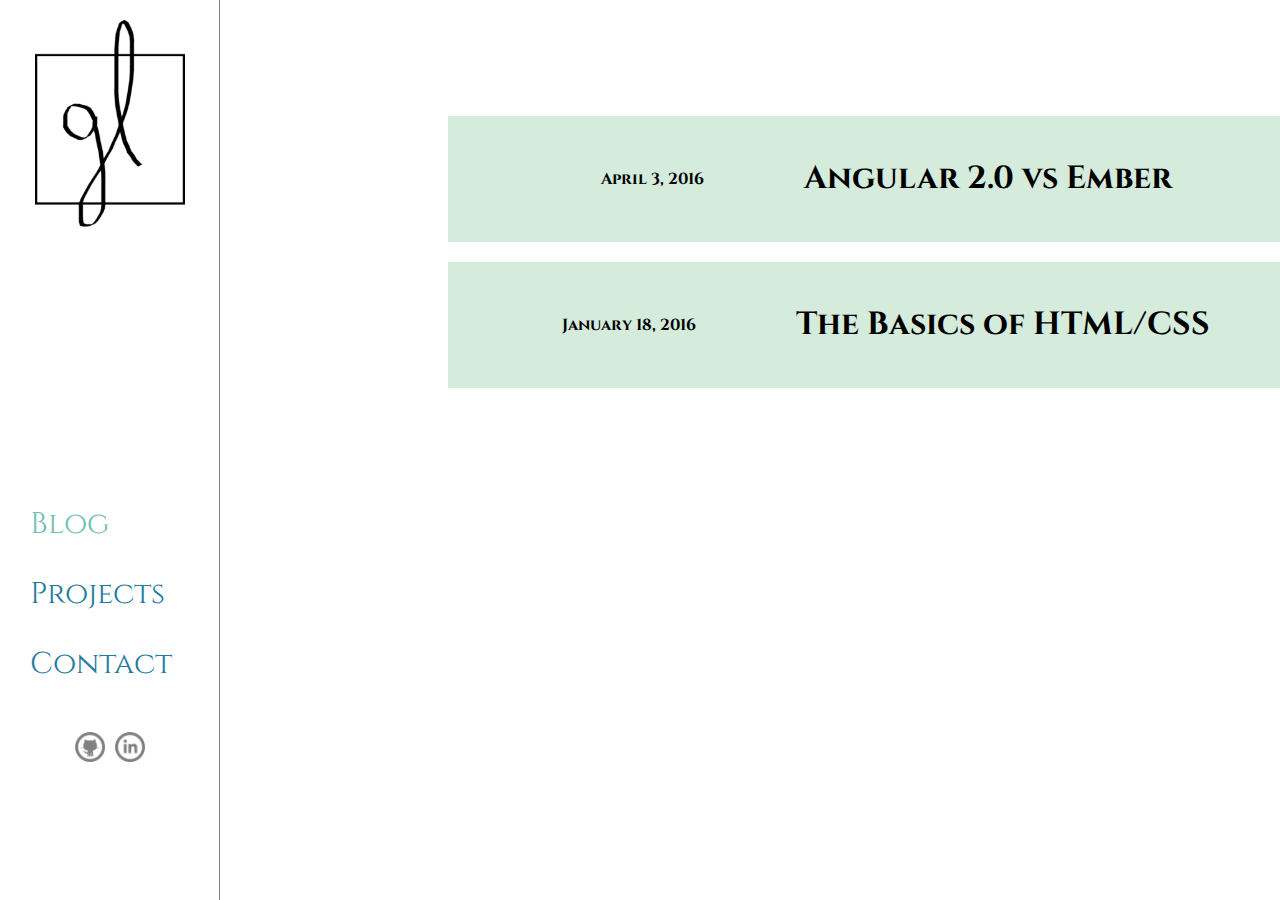
<file: blog.html>
<!DOCTYPE html>
<html>
  <head>
    <meta charset="utf-8">
    <title>Gracie Lundell</title>
    <link rel="stylesheet" href="css/master.css" media="screen" title="no title" charset="utf-8">
    <link href='https://fonts.googleapis.com/css?family=Cinzel' rel='stylesheet' type='text/css'>
    <script src="https://ajax.googleapis.com/ajax/libs/jquery/1.12.2/jquery.min.js"></script>
    <script src="js/scripts.js" charset="utf-8"></script>
  </head>
  <body>
    <div class="container">
      <div class="sidebar">
        <a href="index.html"><img class="glLogo" src="img/glLogo3.png" alt="" /></a>
        <ul class="navbar">
          <li><a href="blog.html">Blog</a></li>
          <li><a href="projects.html">Projects</a></li>
          <li><a href="contact.html">Contact</a></li>
        </ul>

        <div class="personalLinks">
          <a class="social-icon" href="https://www.github.com/gracielundell">
            <img src="img/github.png" alt="" />
          </a>
          <a class="social-icon" href="https://www.linkedin.com/in/gracielundell">
            <img src="img/linkedin.png" alt="" />
          </a>
        </div>

      </div> <!-- end sidebar -->

      <div class="content">
        <ul class="blog">
          <li>
            <div class="blogPost" id="angularVSember">
              <h4>April 3, 2016</h4>
              <h1 >Angular 2.0 vs Ember</h1>
              <div id="blogPost2">
                <p>Currently I am enrolled in the Portland-based code school, Epicodus. Last week, we learned the basics of the new JavaScript framework, Angular 2.0. Angular 2.0 is a framework that uses Typescript to compile you written code into JavaScript to be implemented on the web. It uses a local server to update and run projects through the Node Project Manager (npm) toolkit, Gulp. The server is run by first running <span class=“accent”>$ gulp build</span>, followed by <span class=“accent”> $ gulp serve</span>.</p>
                <p>This week, we are learning another JavaScript framework, Ember. Ember is a opinionated development system, which means that best practices are not only encouraged, but must be used to get the project to run on the server. The server is hosted locally and uses <span class=“accent”>$ ember s</span> to activate.</p>
                <p>This post will be about my experience using the two frameworks, and a beginner’s opinions about the two.</p>
                <p>Let’s take a closer look at each:</p>
                <h2>Angular 2.0</h2>
                <p>Something that I like very much about Angular 2.0 (I have no experience with Angular 1) is that you can clearly tell what files the one you are working on is interacting with. At the top of every file is a list of what files must be imported to run the code on that page:</p>
                <pre>
                  import { Component, EventEmitter } from ‘angular2/core’;
                  import { MealListComponent } from ‘.meal-list.component’;
                  import { Meal } from ‘./meal.model’;
                </pre>
                <p>For example, here is the beginning of my parent file for a meal tracking app. This file is the base of the program, getting information from the meal list, the model (Meal), and Angular’s own framework to create the emitter and components. This gives the programmer a clear idea of what the functionality of this page of code is trying to/will do. It makes it easy for someone who may not be familiar with the code to follow its routing between components. </p>
                <p>Not only can you see where you are sending and retrieving data from, all of your working files reside inside the same folder, App. This makes it easy to move between pages and keep track of where information is going. </p>
                <p>I also very much enjoy the way Angular is compiled: the programmer only ever writes in Typescript; the framework takes care of all the compiling for you in a behind-the-scenes fashion. The project runs on your local server (localhost:3000), but does not need a database. This way, you only need to worry about one language’s syntax/errors/etc. The HTML components may be written on the same file as the Typescript that controls its functionality, or may be moved to a separate file for more modularity.</p>
                <h2>Ember</h2>
                <p>Ember is an opinionated language, meaning that it has set rules for how files may communicate and is more picky about syntax than a non-opinionated one. The pro of this is that every project in Ember must follow a similar path to completion, and switching between projects is made easier because you know where everything is. The downside, and this may just be an Ember thing, is that there ARE SO MANY FILES AND FOLDERS. Everything is completely modular too, with JavaScript elements residing in .js files (and multiple folders that contain .js files); while Handlebars elements reside in .hbs files (Handlebars is essentially written with HTML elements, but uses <span class=“accent”>{{ }}</span> to pull in (usually) user interface data through JS). </p>
                <p>I feel like currently I waste so much time just trying to find what file it is I need to write something in, and follow where it’s sending its information to. Though, with time I think this will become one of the things to love about Ember: once you figure out the file path, the code is so modular and organized. It also enforces that you actually grasp how the files relate. It’s up to you to know the path the data needs to be sent along to get from the children files to their parents and the model. </p>
                <p>Another thing that is great about Ember is that it’s super command-line friendly, with most files being created there. To begin a project, one types <span class=“accent”>$ ember generate new [file-name]</span> into the location they want the project to reside in their terminal. Then <span class=“accent”>$ cd</span> into this file and begin working. Your README.md, package.json, all npm and bower components, as well as app, styles, config, components, tests, template, etc files are there for you already. What a dream! Adding new components and models are also generated through the command line and will create all the necessary files for you with their proper exporting code.
                </p>
                <p>Something I don’t really like about Ember is that you’re writing in two languages on one project: JS and HBS. Though the more time I spend with this framework the less this bothers me. The .hbs files are all dealing with and taking in/spitting out UI, while the .js files are performing the actual functionality of the code. In JavaScript. When working in Angular 2.0 and Typescript, I felt it was hard to retain what was language, Typescript and what was framework. I feel in Ember the two are more separated and therefore more identifiable. </p>
                <h2>To Conclude...</h2>
                <p>I am someone who learns best if they can identify a pattern and follow it through different circumstances. Ember is full of patterns: where the data goes, how it jumps from a .hbs file, into its corresponding .js file, back to a .hbs, and then a final jump into the .js model. I feel like though there may be a few more intuitive things in Angular 2.0, I want to understand Ember more. I like the idea of being able to jump into another’s code and know where everything should be. I feel like after a week I am finally understanding where and how the paths access and pass information from file to file. It’s a struggle, but one I find myself wanting to win for the feeling of accomplishment that I know will come with it. </p>
              </div> <!-- end blogPost2 -->
            </div>  <!-- end blogpost -->
          </li>
          <li>
            <div class="blogPost"id="htmlBasics">
              <h4>January 18, 2016</h4>
              <h1>The Basics of HTML/CSS</h1>
              <div id="blogPost1">
                <p>We all know that first impressions are vital to successful business and social interactions. In today’s society, webpages are increasingly becoming more influential as a means of presenting ourselves. If a webpage does not initially grab someone's attention, either through ease-of-layout, color scheme, etc, there is a large chance the user will leave the site sooner than they would have had it something that grabbed their attention. Even for people who do not care about visuals as much when it comes to the web, if a page is hard to maneuver they will not spend time there.</p>
                <p>This is where well done HTML and CSS can come into play in vital ways. HTML (Hyper Text Markup Language) is used to place content on a webpage, using tags to display and manipulate different content. CSS (Cascading Style Sheets) is what is used to style the webpage on top of the HTML and determines where and how the content will lie on the page. Here are some examples of HTML:</p>
                <pre>
                  HTML tags
                  &#60em&#62...&#60/em&#62
                  &#60p&#62...&#60/p&#62
                  &#60img&#62
                </pre>
                <p>The main difference between HTML and CSS is that HTMl tags are used with and when writing the actual webpage. For example, the <p> tag is used to begin a new paragraph, applied to the actual content of the page. The styling that is supplied by the CSS is done entirely in a separate file from the content and is linked to at the beginning of the page. As to targeting specific aspects of the page, CSS is referenced through classes, id's, and HTML tags. The CSS styling in its specific file may look something like this: <p>
                  <pre>
                    p {
                      font-size: 20px;
                      text-align: center;
                    }
                </pre>
                <p>This exapmle of CSS styling targets the p tag (which tells the HTML where to add line breaks for paragraphs), and says that the text should be 20 pixels in size, and should be centered on the page.</p>
                <p>Using only these two in conjunction, the HTML to determine the content and the CSS to style it, one can make a beautiful site, but will experience immense frustration in the process. But wait! The Bootstrap library, developed by the folks at Twitter, makes styling the webpage SO MUCH EASIER. One can apply already initialized classes inside a div tag that will automatically change the way the page looks. An example:</p>
                <pre>
                  &#60div class=“jumbotron”&#62
                  &#60/div&#62
                </pre>
                <p>This applied tag can then be (optionally) further styled to fit the individual’s specific taste. The most used tool for customizing Bootstrap is the Box Model. </p>
                <img src="img/box-model.png" alt="Picture of the box model">
                <p>The box model is used to segregate the different parts of the page that surround each HTML aspect. The HTML (content) is surrounds by three aspects: the margin, the border, and the padding. </p>
                <p><u>Margin:</u> transparent area between articles on the webpage. Provides spacing without affecting anything but layout on the page.</p>
                <p><u>Border:</u> surrounds the padding; may be partially or fully applied to an element on the webpage to add a visual separation (as with a line between sections on the page).</p>
                <p><u>Padding:</u>  creates transparent space around the content on a page</p>
                <p>Using the Bootstrap library in conjunction with the box model is an easy way to add specific styling to your webpage with minimal effort. </p>
              </div> <!-- end blogPost1 -->
            </div> <!-- end blogpost -->
          </li>
        </ul>



      </div> <!-- end content -->

    </div> <!-- end container -->
  </body>
</html>
</file>
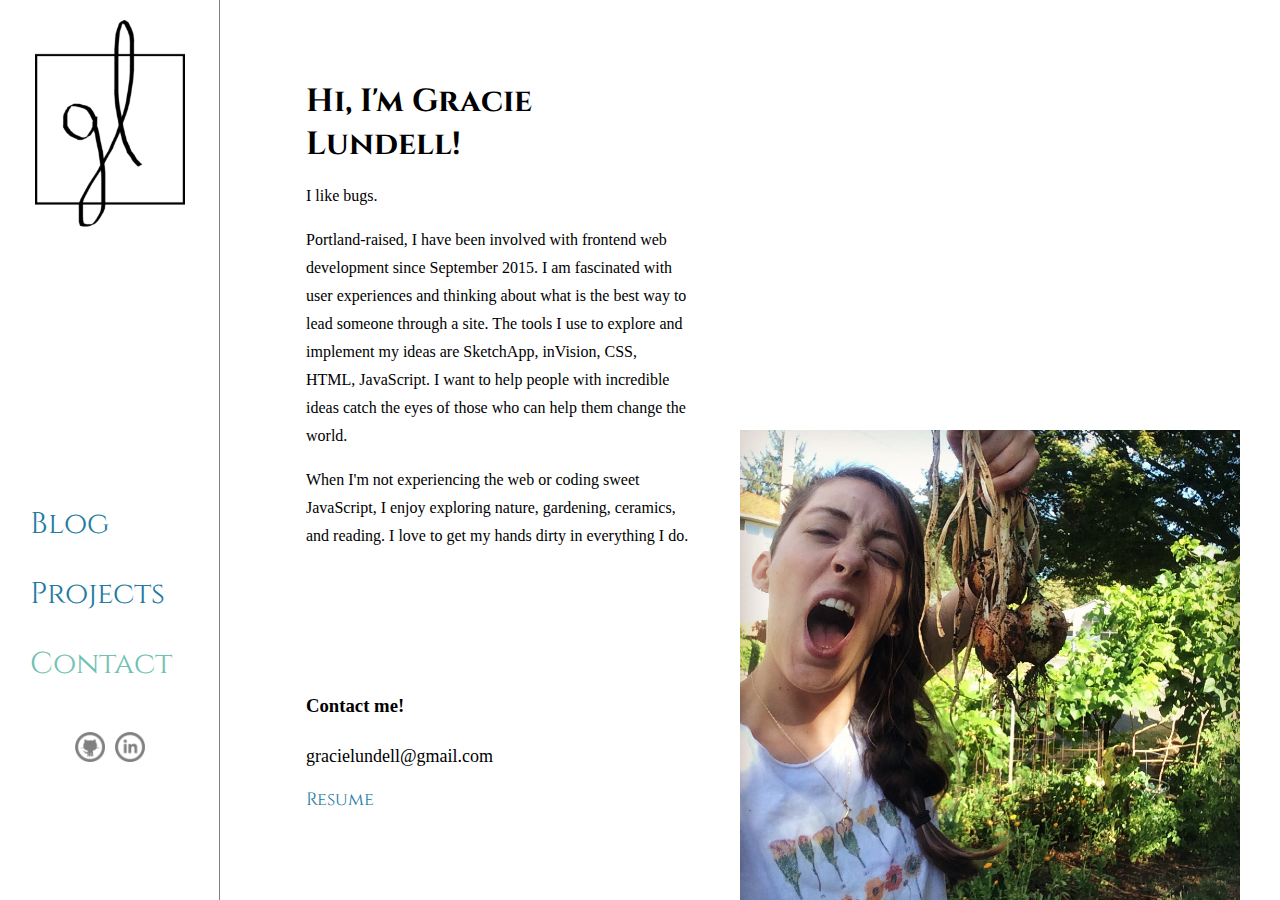
<file: contact.html>
<!DOCTYPE html>
<html>
  <head>
    <meta charset="utf-8">
    <title>Gracie Lundell</title>
    <link rel="stylesheet" href="css/master.css" media="screen" title="no title" charset="utf-8">
    <link href='https://fonts.googleapis.com/css?family=Cinzel' rel='stylesheet' type='text/css'>
    <script src="https://ajax.googleapis.com/ajax/libs/jquery/1.12.2/jquery.min.js"></script>
    <script src="js/scripts.js" charset="utf-8"></script>
  </head>
  <body>
    <div class="container">
      <div class="sidebar">
        <a href="index.html"><img class="glLogo" src="img/glLogo3.png" alt="" /></a>
        <ul class="navbar">
          <li><a href="blog.html">Blog</a></li>
          <li><a href="projects.html">Projects</a></li>
          <li><a href="contact.html">Contact</a></li>
        </ul>

        <div class="personalLinks">
          <a class="social-icon" href="https://www.github.com/gracielundell">
            <img src="img/github.png" alt="" />
          </a>
          <a class="social-icon" href="https://www.linkedin.com/in/gracielundell">
            <img src="img/linkedin.png" alt="" />
          </a>
        </div>

      </div>
      <div class="content content">
        <div class="contactInfo">
          <h1>Hi, I'm Gracie Lundell!</h1>
          <p>
            I like bugs.
          </p>
          <p>
            Portland-raised, I have been involved with frontend web development since September 2015. I am fascinated with user experiences and thinking about what is the best way to lead someone through a site. The tools I use to explore and implement my ideas are SketchApp, inVision, CSS, HTML, JavaScript. I want to help people with incredible ideas catch the eyes of those who can help them change the world.
          </p>
          <p>
            When I'm not experiencing the web or coding sweet JavaScript, I enjoy exploring nature, gardening, ceramics, and reading. I love to get my hands dirty in everything I do.
          </p>

          <h3>Contact me!</h3>
          <ul class="contactMe">
            <li>gracielundell@gmail.com</li>
            <li><a href="resume.html">Resume</a></li>
          </ul>
        </div>
        <div class="contactImg">
          <img src="img/gracie.jpg" alt="" />
        </div>
      </div>
    </div>
  </body>
</html>
</file>
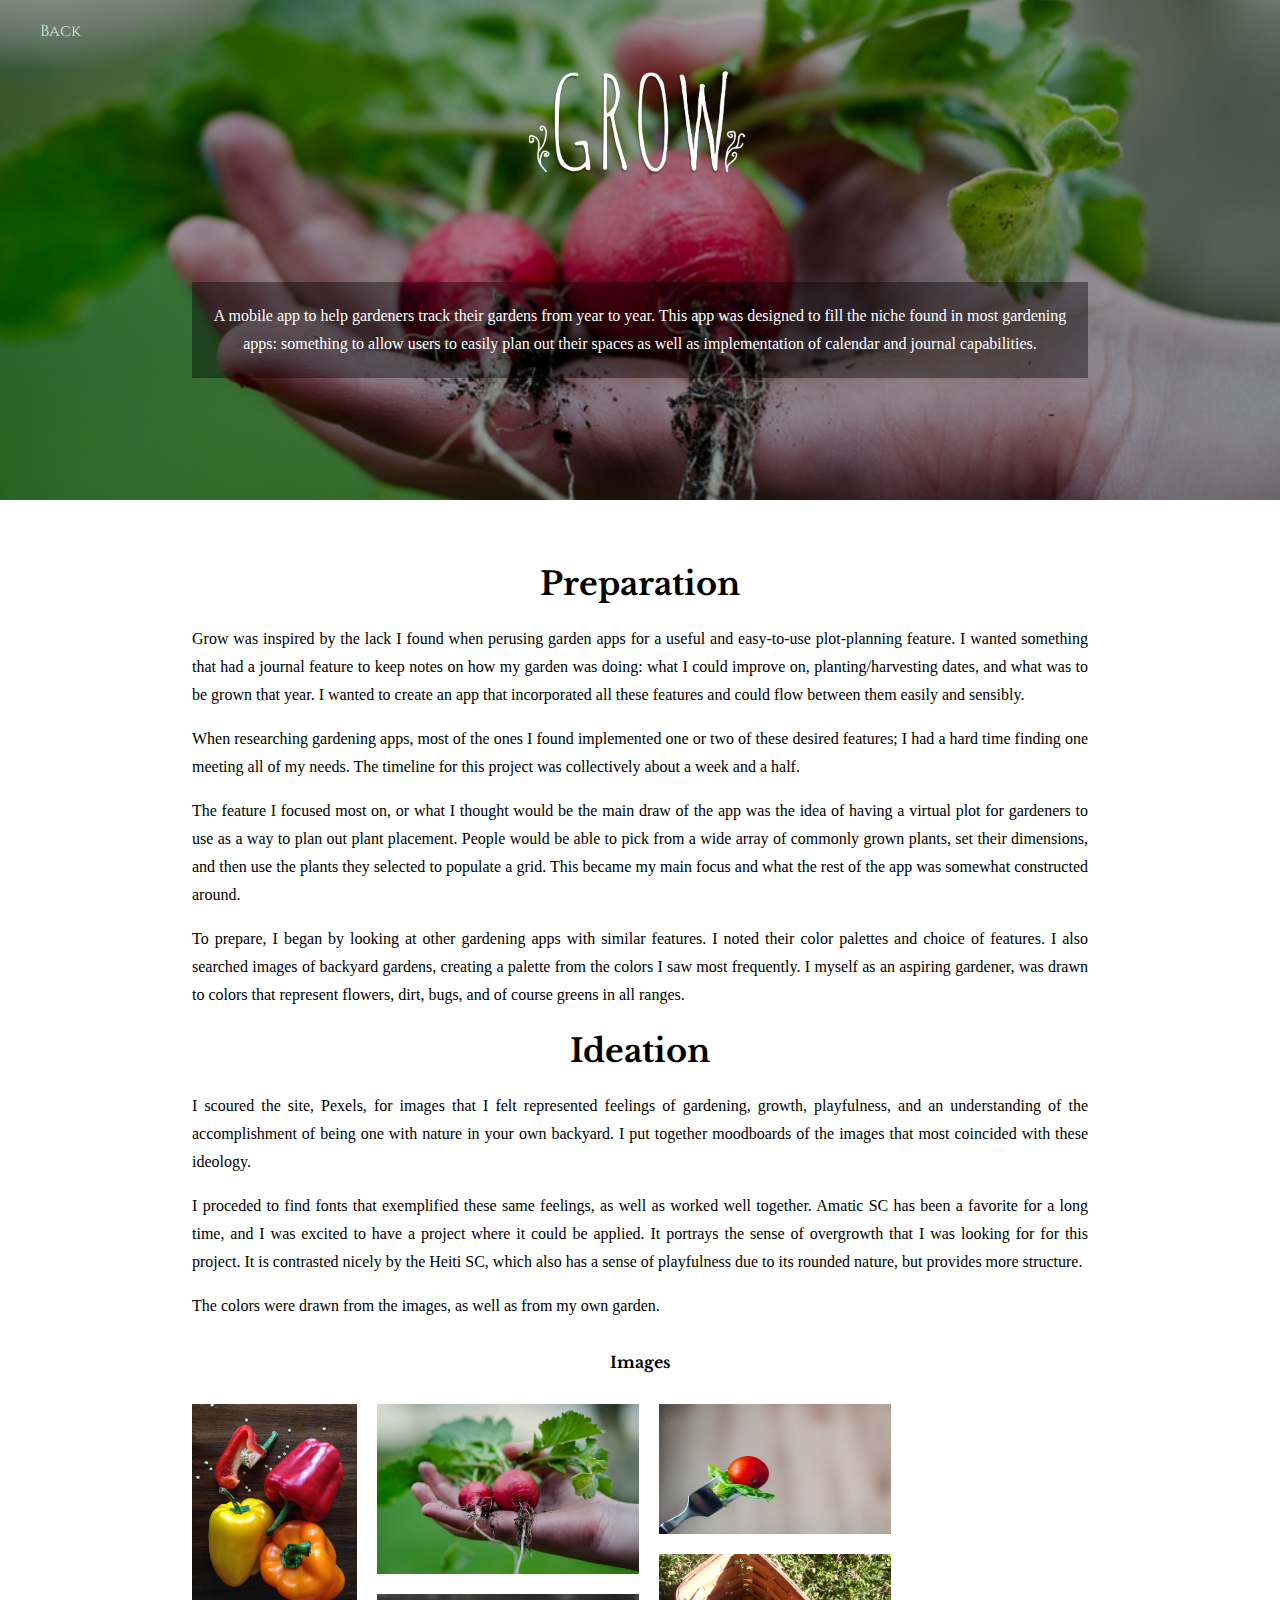
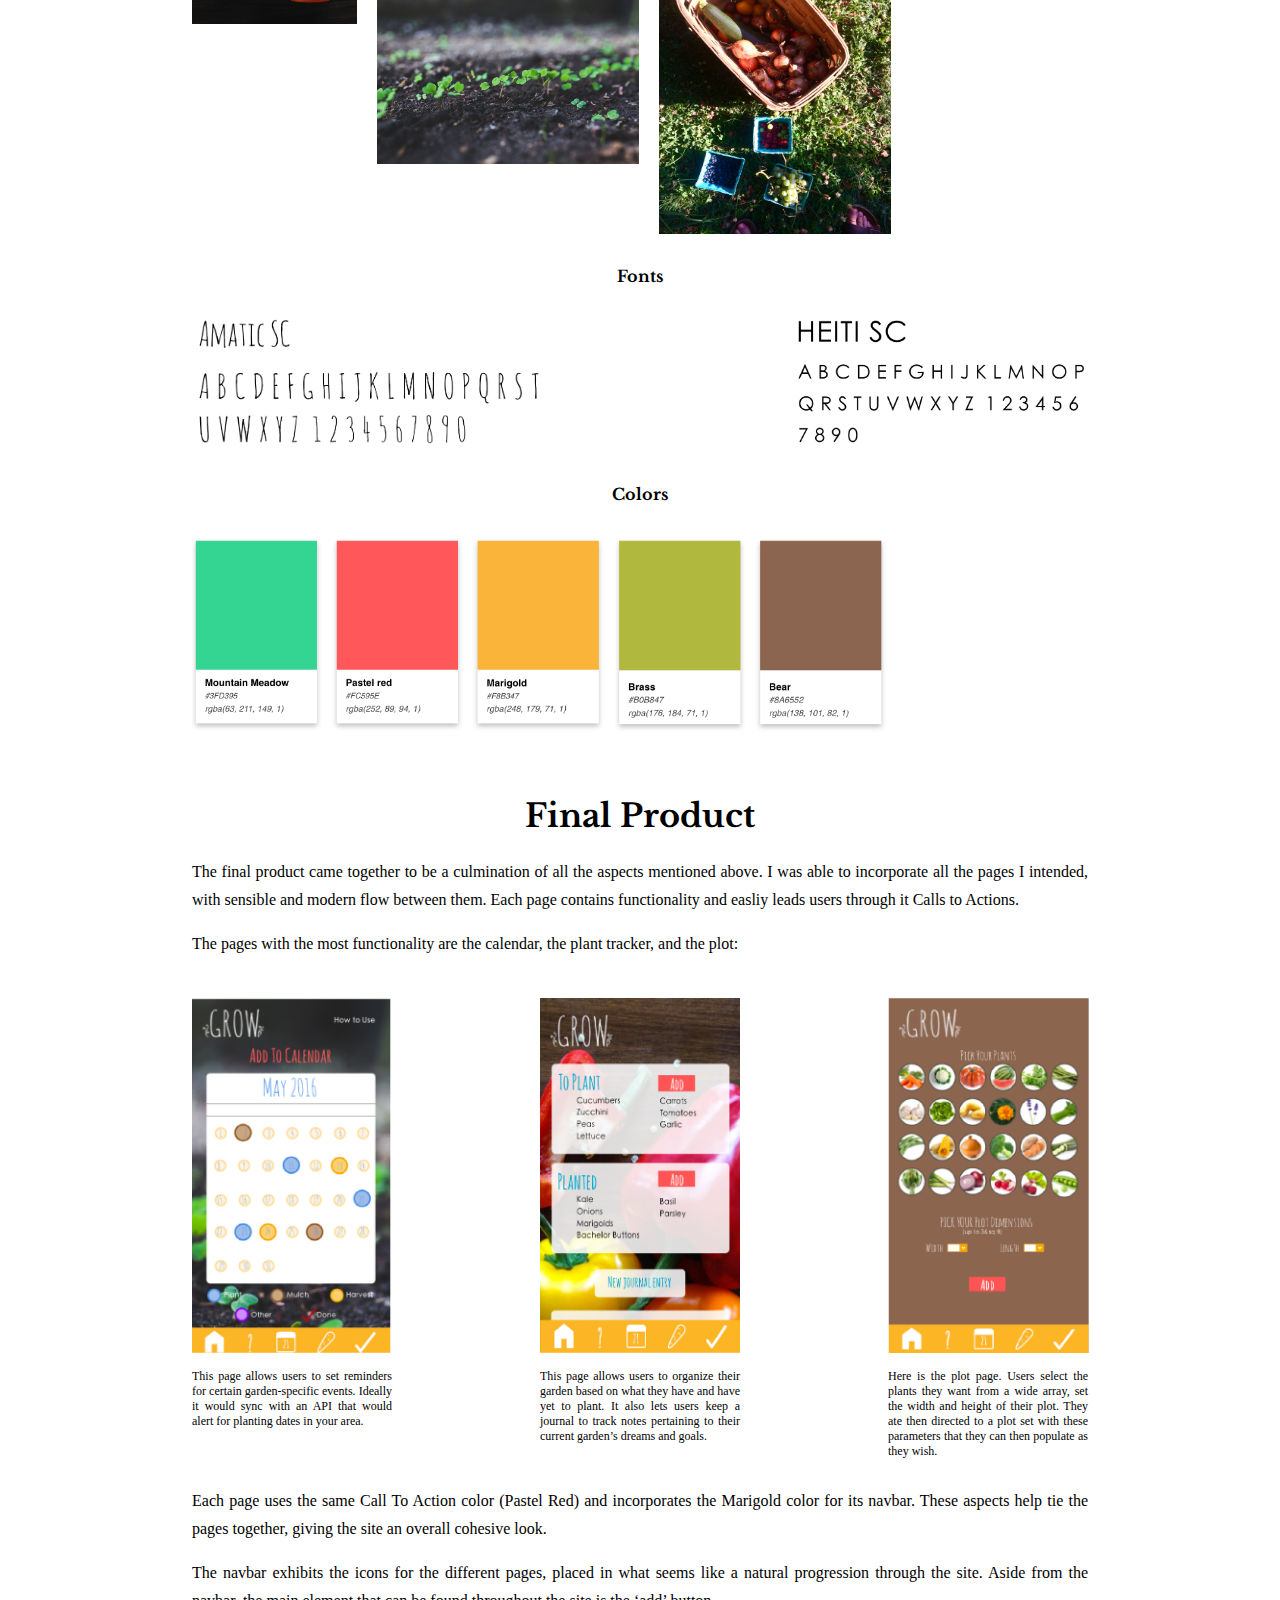
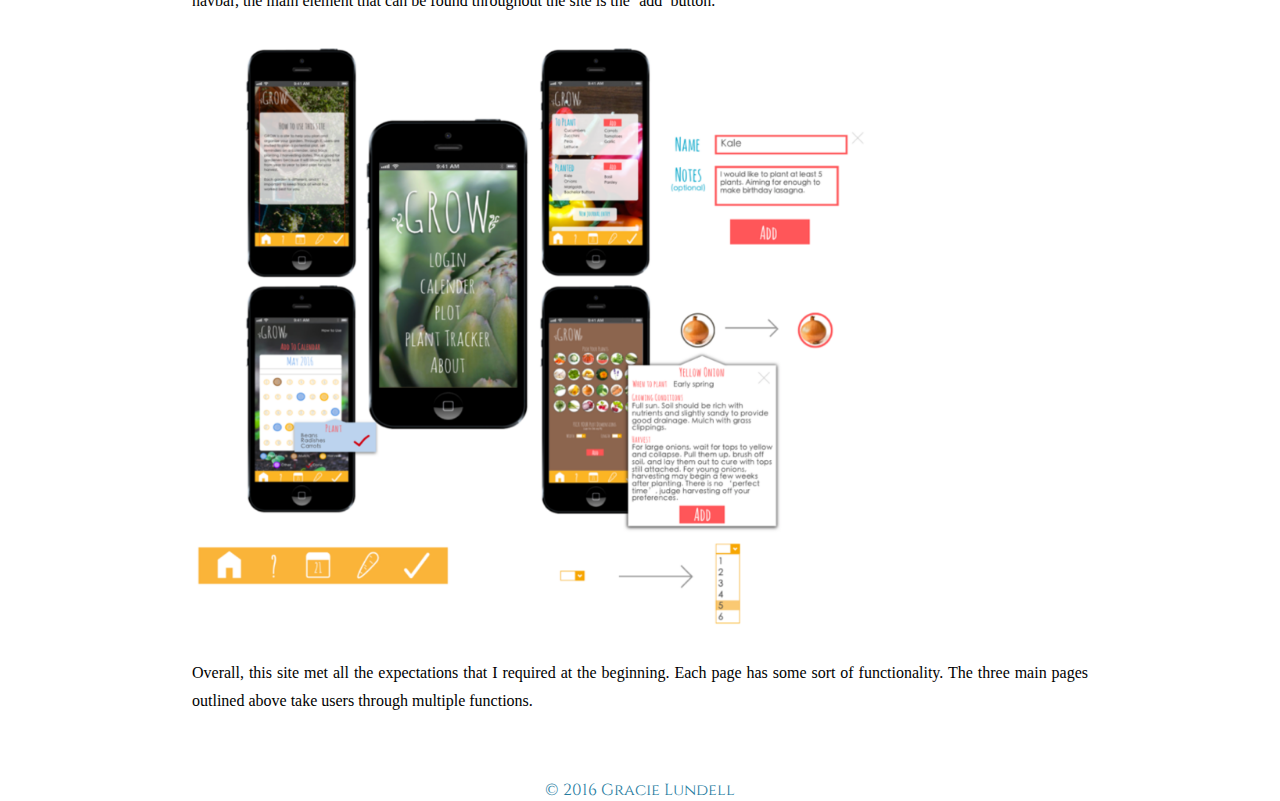
<file: growCaseStudy.html>
<!DOCTYPE html>
<html>
  <head>
    <meta charset="utf-8">
    <title>Gracie Lundell</title>
    <link rel="stylesheet" href="css/master.css" media="screen" title="no title" charset="utf-8">
    <link href='https://fonts.googleapis.com/css?family=Cinzel|Libre+Baskerville' rel='stylesheet' type='text/css'>
    <script src="https://ajax.googleapis.com/ajax/libs/jquery/1.12.2/jquery.min.js"></script>
    <script src="js/scripts.js" charset="utf-8"></script>
  </head>
  <body>
    <div class="container">
      <div class="CSheader">
        <ul>
          <li><a href="projects.html">Back</a></li>
        </ul>
        <img class="logo" src="img/caseStudies/growLogo.png" alt="" />
        <p>
          A mobile app to help gardeners track their gardens from year to year. This app was designed to fill the niche found in most gardening apps: something to allow users to easily plan out their spaces as well as implementation of calendar and journal capabilities.
        </p>
      </div>

      <div class="caseStudy">
        <h1>Preparation</h1>
        <p>
          Grow was inspired by the lack I found when perusing garden apps for a useful and easy-to-use plot-planning feature. I wanted something that had a journal feature to keep notes on how my garden was doing: what I could improve on, planting/harvesting dates, and what was to be grown that year. I wanted to create an app that incorporated all these features and could flow between them easily and sensibly.
        <p>
        <p>
          When researching gardening apps, most of the ones I found implemented one or two of these desired features; I had a hard time finding one meeting all of my needs. The timeline for this project was collectively about a week and a half.
        </p>
        <p>
          The feature I focused most on, or what I thought would be the main draw of the app was the idea of having a virtual plot for gardeners to use as a way to plan out plant placement. People would be able to pick from a wide array of commonly grown plants, set their dimensions, and then use the plants they selected to populate a grid. This became my main focus and what the rest of the app was somewhat constructed around.
        </p>
        <p>
          To prepare, I began by looking at other gardening apps with similar features. I noted their color palettes and choice of features. I also searched images of backyard gardens, creating a palette from the colors I saw most frequently. I myself as an aspiring gardener, was drawn to colors that represent flowers, dirt, bugs, and of course greens in all ranges.
        </p>
        <h1>Ideation</h1>
        <p>
          I scoured the site, Pexels, for images that I felt represented feelings of gardening, growth, playfulness, and an understanding of the accomplishment of being one with nature in your own backyard.  I put together moodboards of the images that most coincided with these ideology.
        </p>
        <p>
          I proceded to find fonts that exemplified these same feelings, as well as worked well together. Amatic SC has been a favorite for a long time, and I was excited to have a project where it could be applied. It portrays the sense of overgrowth that I was looking for for this project. It is contrasted nicely by the Heiti SC, which also has a sense of playfulness due to its rounded nature, but provides more structure.
        </p>
        <p>
          The colors were drawn from the images, as well as from my own garden.
        </p>
        <h4>Images</h4>
        <div class="images">
          <div class="col1">
            <img src="img/caseStudies/peppers.jpg" alt="" />
          </div>
          <div class="col2">
            <img src="img/caseStudies/radish.jpg" alt="" />
            <img src="img/caseStudies/sprouts.jpg" alt="" />
          </div>
          <div class="col3">
            <img src="img/caseStudies/fork.jpg" alt="" />
            <img src="img/caseStudies/garden.jpg" alt="" />
          </div>
        </div>
        <h4>Fonts</h4>
        <div class="fonts">
          <div class="fontSamples">
            <img src="img/caseStudies/amaticSC.png" alt="" />
            <img src="img/caseStudies/heitiSC.png" alt="" />
          </div>

        </div>
        <div class="colors">
          <h4>Colors</h4>
          <img src="img/caseStudies/colors.png" alt="" />
        </div>
        <h1>Final Product</h1>
        <p>
          The final product came together to be a culmination of all the aspects mentioned above. I was able to incorporate all the pages I intended, with sensible and modern flow between them.  Each page contains functionality and easliy leads users through it Calls to Actions.
        </p>
        <p>
          The pages with the most functionality are the calendar, the plant tracker, and the plot:
        </p>
        <div class="mainScreens">
          <div class="calendar screenshot">
            <img src="img/caseStudies/calendar.png" alt="" />
            <p>
              This page allows users to set reminders for certain garden-specific events. Ideally it would sync with an API that would alert for planting dates in your area.
            </p>
          </div>
          <div class="tracker screenshot">
            <img src="img/caseStudies/tracker.png" alt="" />
            <p>
              This page allows users to organize their garden based on what they have and have yet to plant. It also lets users keep a journal to track notes pertaining to their current garden’s dreams and goals.
            </p>
          </div>
          <div class="plot screenshot">
            <img src="img/caseStudies/plot.png" alt="" />
            <p>
              Here is the plot page. Users select the plants they want from a wide array, set the width and height of their plot. They ate then directed to a plot set with these parameters that they can then populate as they wish.
            </p>
          </div>
        </div>
        <p>
          Each page uses the same Call To Action color (Pastel Red) and incorporates the Marigold color for its navbar. These aspects help tie the pages together, giving the site an overall cohesive look.
        </p>
        <p>
          The navbar exhibits the icons for the different pages, placed in what seems like a natural progression through the site.  Aside from the navbar, the main element that can be found throughout the site is the ‘add’ button.
        </p>
        <div class="allScreens">
          <img src="img/caseStudies/allScreens.png" alt="" />
        </div>
        <p>
          Overall, this site met all the expectations that I required at the beginning. Each page has some sort of functionality. The three main pages outlined above take users through multiple functions.
        </p>
      </div>
    </div>
    <footer><a href="index.html">&copy 2016 Gracie Lundell</a></footer>
  </body>
</html>
</file>
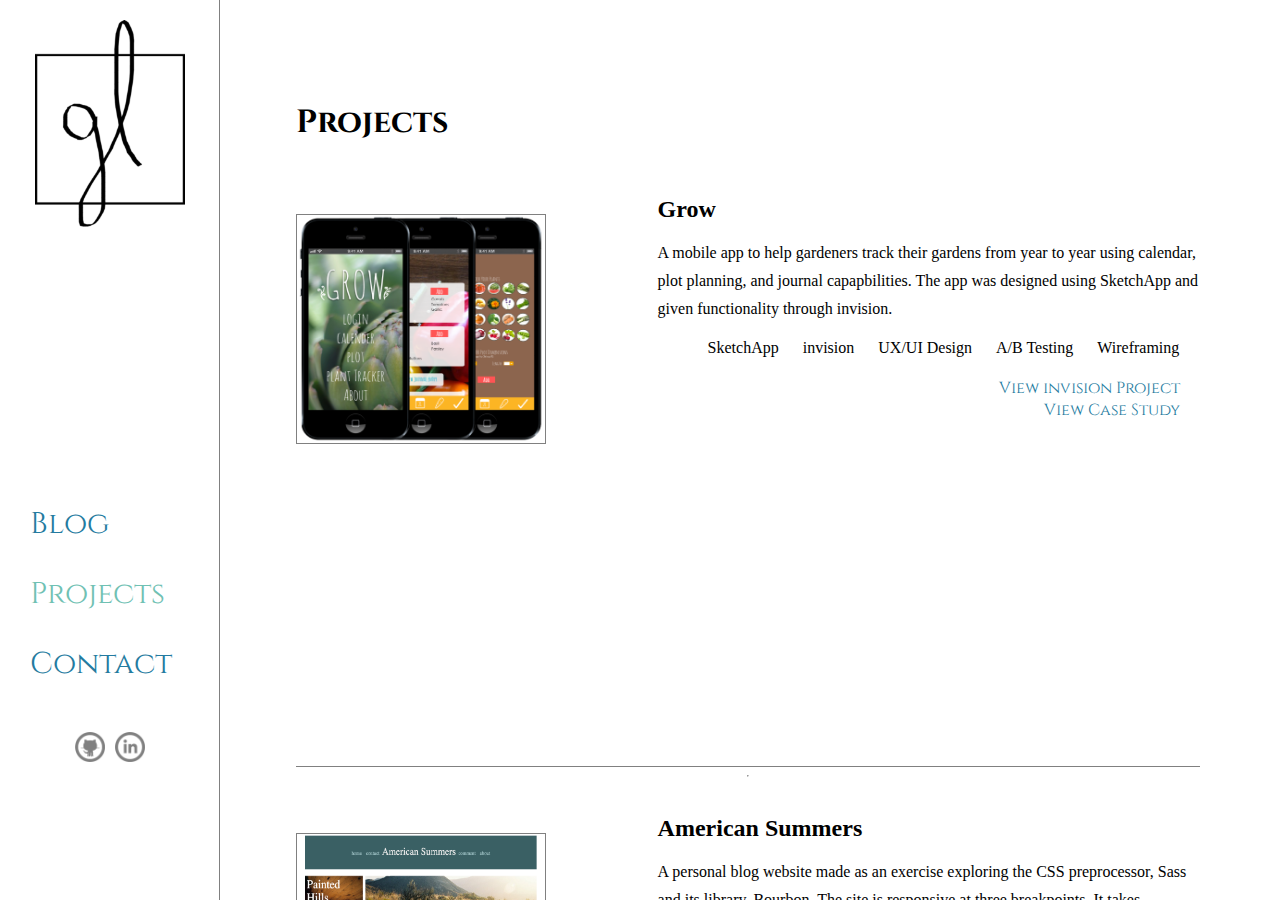
<file: projects.html>
<!DOCTYPE html>
<html>
  <head>
    <meta charset="utf-8">
    <title>Gracie Lundell</title>
    <link rel="stylesheet" href="css/master.css" media="screen" title="no title" charset="utf-8">
    <link href='https://fonts.googleapis.com/css?family=Cinzel|Libre+Baskerville' rel='stylesheet' type='text/css'>
    <script src="https://ajax.googleapis.com/ajax/libs/jquery/1.12.2/jquery.min.js"></script>
    <script src="js/scripts.js" charset="utf-8"></script>
  </head>
  <body>
    <div class="container">
      <div class="sidebar">
        <a href="index.html"><img class="glLogo" src="img/glLogo3.png" alt="" /></a>
        <ul class="navbar">
          <li><a href="blog.html">Blog</a></li>
          <li><a href="projects.html">Projects</a></li>
          <li><a href="contact.html">Contact</a></li>
        </ul>

        <div class="personalLinks">
          <a class="social-icon" href="https://www.github.com/gracielundell">
            <img src="img/github.png" alt="" />
          </a>
          <a class="social-icon" href="https://www.linkedin.com/in/gracielundell">
            <img src="img/linkedin.png" alt="" />
          </a>
        </div>
      </div>

      <div class="projects">
        <h1>Projects</h1>
        <div class="project" id="grow">
          <img src="img/grow.png" alt="" />
          <div class="info">
            <h2>Grow</h2>
            <p>
              A mobile app to help gardeners track their gardens from year to year using calendar, plot planning, and journal capapbilities. The app was designed using SketchApp and given functionality through invision.
            </p>
            <ul>
              <li>SketchApp</li>
              <li>invision</li>
              <li>UX/UI Design</li>
              <li>A/B Testing</li>
              <li>Wireframing</li>
            </ul>
            <a href="https://invis.io/AN7B6QM86">View invision Project</a>
            <a href="growCaseStudy.html">View Case Study</a>
          </div>
        </div> <!-- end project -->
        <hr>

        <div class="project" id="sass">
          <img src="img/sass.png" alt="" />
          <div class="info">
            <h2>American Summers</h2>
            <p>A personal blog website made as an exercise exploring the CSS preprocessor, Sass and its library, Bourbon. The site is responsive at three breakpoints. It takes advantage of Sass's mixin capabilities, as well as its variables and extends.
            </p>
            <ul>
              <li>CSS/Sass</li>
              <li>Bourbon</li>
              <li>UX/UI Design</li>
              <li>HTML</li>
              <li>Media Queries</li>
            </ul>
            <a href="http://gracielundell.com/css-week-3-code-review/">View webpage</a>
            <a href="https://github.com/gracielundell/css-week-3-code-review">View Github</a>
          </div>
        </div> <!-- end project -->
        <hr>

        <div class="project">
          <img src="img/mondrian-layout.png" alt="" />
          <div class="info">
            <h2>The Departure</h2>
            <p>A responsive web layout for the local Portland restaurant, The Departure. This site implements six media queries to cover responsivity at all media screen sizes using floats. The design follows those of the modrian style for web developement with three main sectional centerpieces.
            </p>
            <ul>
              <li>HTML</li>
              <li>CSS/Sass</li>
              <li>Media Queries</li>
              <li>Floats</li>
            </ul>
            <a href="http://gracielundell.com/epicodus-css-review-2/">View webpage</a>
            <a href="https://github.com/gracielundell/epicodus-css-review-2">View Github</a>
          </div>
        </div> <!-- end project -->

      </div> <!-- end projects -->
    </div>
  </body>
</html>
</file>
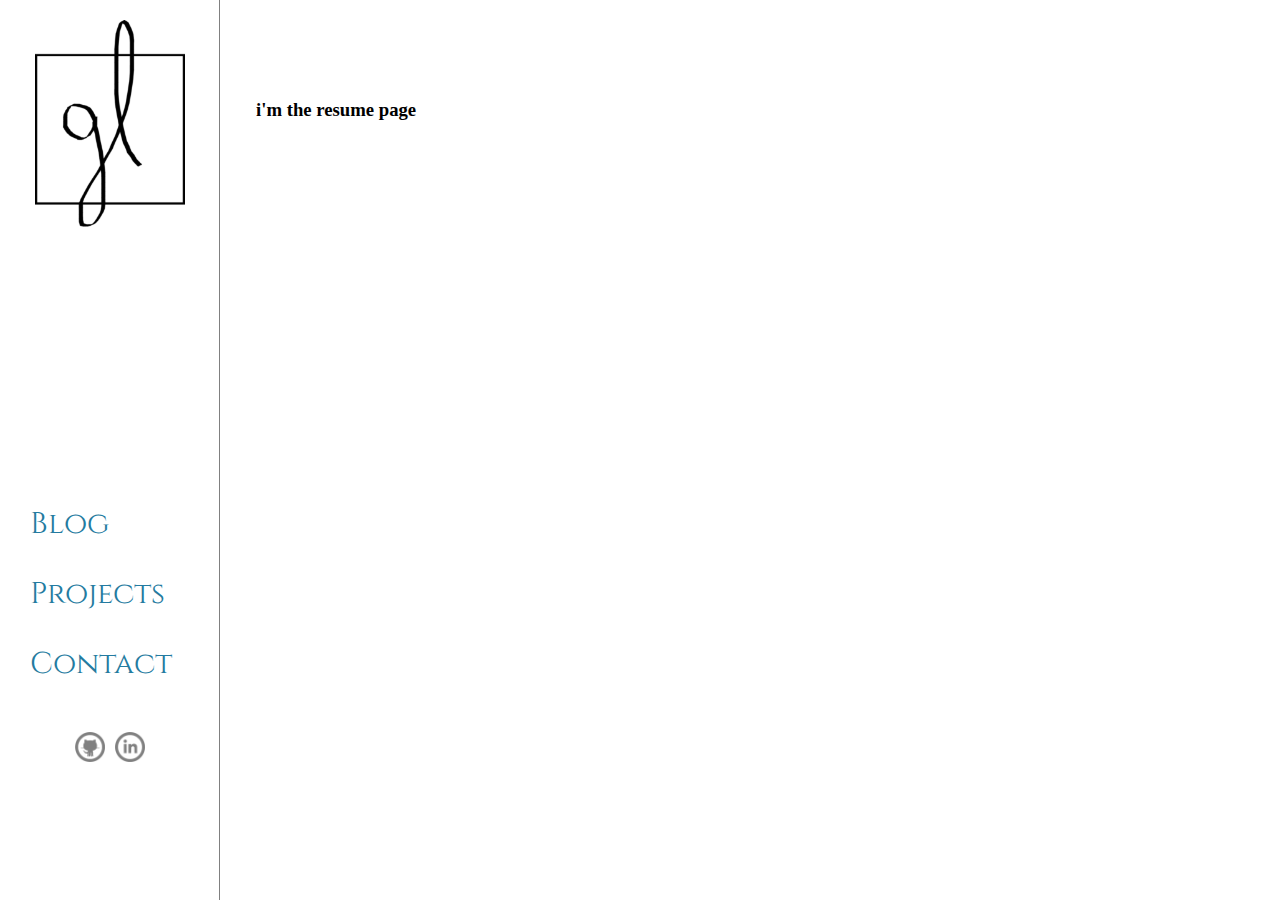
<file: resume.html>
<!DOCTYPE html>
<html>
  <head>
    <meta charset="utf-8">
    <title>Gracie Lundell</title>
    <link rel="stylesheet" href="css/master.css" media="screen" title="no title" charset="utf-8">
    <link href='https://fonts.googleapis.com/css?family=Cinzel|Libre+Baskerville' rel='stylesheet' type='text/css'>
    <script src="https://ajax.googleapis.com/ajax/libs/jquery/1.12.2/jquery.min.js"></script>
    <script src="js/scripts.js" charset="utf-8"></script>
  </head>
  <body>
    <div class="container">
      <div class="sidebar">
        <a href="index.html"><img class="glLogo" src="img/glLogo3.png" alt="" /></a>
        <ul class="navbar">
          <li><a href="blog.html">Blog</a></li>
          <li><a href="projects.html">Projects</a></li>
          <li><a href="contact.html">Contact</a></li>
        </ul>

        <div class="personalLinks">
          <a class="social-icon" href="https://www.github.com/gracielundell">
            <img src="img/github.png" alt="" />
          </a>
          <a class="social-icon" href="https://www.linkedin.com/in/gracielundell">
            <img src="img/linkedin.png" alt="" />
          </a>
        </div>
      </div>

      <div class="content">
        <h3>i'm the resume page</h3>
      </div>
    </div>
  </body>
</html>
</file>
<file: css/master.css>
*,
*::before,
*::after {
  -webkit-box-sizing: border-box;
  -moz-box-sizing: border-box;
  box-sizing: border-box; }

body {
  margin: 0px;
  padding: 0px;
  height: 100vh; }

a {
  color: #247BA0;
  text-decoration: none;
  font-family: "Cinzel", serif; }

.sidebar ul li {
  font-family: "Cinzel", serif; }

.name {
  font-family: 'Libre Baskerville', serif;
  font-size: 90px;
  letter-spacing: 5px;
  margin: 0; }

.content h1, .content h4 {
  font-family: "Cinzel", serif;
  padding: 0 50px; }
.content h4 {
  padding-left: 20px; }
.content h2 {
  font-family: "Cinzel", serif;
  color: #247BA0; }
.content p {
  font-family: 'Libre Baskerville', serif; }
.content .contactMe ul li {
  font-family: 'Libre Baskerville', serif; }

p {
  font-size: 16px;
  line-height: 28px;
  padding-right: 5vw; }

.projects h1 {
  font-family: "Cinzel", serif; }

.caseStudy h1, .caseStudy h4 {
  font-family: 'Libre Baskerville', serif;
  text-align: center; }
.caseStudy h4 {
  margin: 32px 0; }

footer {
  text-align: center;
  margin-bottom: 40px; }

.CSheader {
  background: red;
  background: linear-gradient(rgba(0, 0, 0, 0.25), rgba(0, 0, 0, 0.25)), url("../img/caseStudies/radish.jpg") no-repeat center;
  background-size: cover;
  height: 500px;
  width: 100vw;
  padding-top: 20px; }
  .CSheader a {
    color: #d5ebdc; }
  .CSheader ul {
    margin: 0; }
  .CSheader li {
    list-style: none; }
  .CSheader .logo {
    height: 120px;
    margin: 20px auto;
    display: block; }
    .CSheader .logo p {
      font-size: 18px; }
  .CSheader p {
    text-align: center;
    color: white;
    background: linear-gradient(rgba(0, 0, 0, 0.4), rgba(0, 0, 0, 0.4));
    width: 70%;
    margin: 100px auto;
    padding: 20px;
    display: block; }

.sidebar {
  width: 220px;
  height: 100vh;
  border-right: 1px solid #808080;
  margin: 0px;
  float: left;
  padding: 20px; }
  .sidebar img {
    width: 150px;
    display: block;
    margin: auto;
    padding-bottom: 28vh; }
  .sidebar ul {
    display: block; }
    .sidebar ul li {
      list-style: none;
      padding: 15px 0;
      font-size: 30px; }
      .sidebar ul li a {
        text-decoration: none;
        color: #247BA0; }
        .sidebar ul li a:hover {
          text-decoration: underline; }
  .sidebar .personalLinks {
    display: flex;
    justify-content: center;
    padding-top: 10%; }
    .sidebar .personalLinks .social-icon img {
      display: inline-block;
      padding: 5px;
      width: 40px; }

.navbar {
  padding: 10px;
  margin: 0; }
  .navbar .active {
    color: #70c1b3; }

.content {
  margin-left: 20%;
  height: 100vh;
  overflow: auto;
  padding: 80px 40px 20px 0px; }
  .content .blogPost {
    background: #d5ebdc;
    padding: 20px;
    padding-left: 30px;
    width: 70vw;
    margin-top: 20px;
    margin-left: 15vw;
    display: flex;
    justify-content: center;
    align-items: center; }
  .content .open h1 {
    font-size: 25px; }
  .content .open h4 {
    display: none; }
  .content .blog {
    padding: 0; }
    .content .blog ul {
      display: block;
      margin: auto; }
    .content .blog li {
      list-style: none; }
  .content #blogPost2 {
    display: none; }
  .content #blogPost1 {
    display: none; }

.projects {
  margin-left: 20%;
  height: 100vh;
  overflow: auto;
  padding: 80px 80px 20px 40px;
  display: flex;
  flex-direction: column; }
  .projects .project {
    padding: 30px 0;
    padding-bottom: 300px;
    border-bottom: 1px solid #808080; }
    .projects .project img {
      width: 250px;
      height: 200px;
      margin: 18px 30px 18px 0;
      border: 1px solid #808080; }
    .projects .project a {
      text-decoration: none;
      display: flex;
      justify-content: flex-end;
      padding: 0 20px; }
      .projects .project a:hover {
        color: #70c1b3; }
    .projects .project h2 {
      margin: 0; }
    .projects .project p {
      padding: 0px; }
    .projects .project .info {
      width: 70%;
      padding: 0;
      margin-bottom: 30px;
      float: right; }
      @media (max-width: 1340px) {
        .projects .project .info {
          width: 60%; } }
      .projects .project .info ul {
        margin: auto;
        margin-bottom: 20px; }
      .projects .project .info li {
        display: inline;
        padding: 5px 10px; }
  .projects #sass img {
    width: 250px;
    height: 250px; }
  .projects #grow img {
    width: 250px;
    height: 230px; }

.content {
  display: flex;
  justify-content: space-between; }
  .content .contactInfo {
    justify-content: flex-start; }
    .content .contactInfo h1 {
      margin: 0; }
    .content .contactInfo p, .content .contactInfo h3 {
      padding: 0 50px; }
    .content .contactInfo h3 {
      margin-top: 30%; }
  .content .contactImg {
    display: flex;
    align-items: center;
    justify-content: flex-end;
    height: 100vh;
    padding-top: 300px; }
    .content .contactImg img {
      width: 500px;
      height: 500px; }
  .content .contactMe li {
    padding: 10px;
    font-size: 18px;
    list-style: none; }
    .content .contactMe li a:hover {
      color: #70c1b3; }

.contentHome {
  display: flex;
  height: 100vh;
  background: url("../img/background2.JPG") no-repeat top;
  background-size: cover; }
  .contentHome .blurb {
    margin: auto;
    display: block;
    text-align: center;
    justify-content: center;
    align-items: center; }
    .contentHome .blurb p {
      padding: 0; }
    .contentHome .blurb p:last-child {
      font-size: 22px;
      padding-top: 15px;
      letter-spacing: 2px; }

.caseStudy {
  margin: 5% 15%; }
  .caseStudy p {
    text-align: justify;
    padding: 0; }
  .caseStudy .images {
    display: flex;
    height: 430px; }
    .caseStudy .images img {
      margin-top: 0px 10px 10px 0px; }
    .caseStudy .images .col1 img {
      height: 220px;
      margin-right: 10px; }
    .caseStudy .images .col2, .caseStudy .images .col3 {
      display: flex;
      flex-direction: column;
      margin: 0 10px; }
      .caseStudy .images .col2 img, .caseStudy .images .col3 img {
        height: 170px;
        margin-bottom: 20px; }
    .caseStudy .images .col2 {
      width: 262px; }
    .caseStudy .images .col3 img:first-child {
      height: 130px;
      width: 232px; }
    .caseStudy .images .col3 img:last-child {
      height: 280px; }
  .caseStudy .fonts .fontSamples img {
    height: 130px; }
  .caseStudy .fonts .fontSamples img:last-child {
    float: right; }
  .caseStudy .colors {
    margin-bottom: 60px; }
    .caseStudy .colors img {
      height: 196px; }
  .caseStudy .mainScreens {
    display: flex;
    justify-content: space-between;
    margin: 40px 0 0px 0; }
    .caseStudy .mainScreens img {
      height: 355px; }
    .caseStudy .mainScreens .screenshot {
      width: 200px;
      margin: 0 10px; }
      .caseStudy .mainScreens .screenshot p {
        font-size: 12px;
        line-height: 15px; }
    .caseStudy .mainScreens .plot {
      margin-right: 0px; }
    .caseStudy .mainScreens .calendar {
      margin-left: 0px; }
  .caseStudy .allScreens {
    margin: 30px 0; }
    .caseStudy .allScreens img {
      height: 580px; }

/*# sourceMappingURL=master.css.map */
</file>
